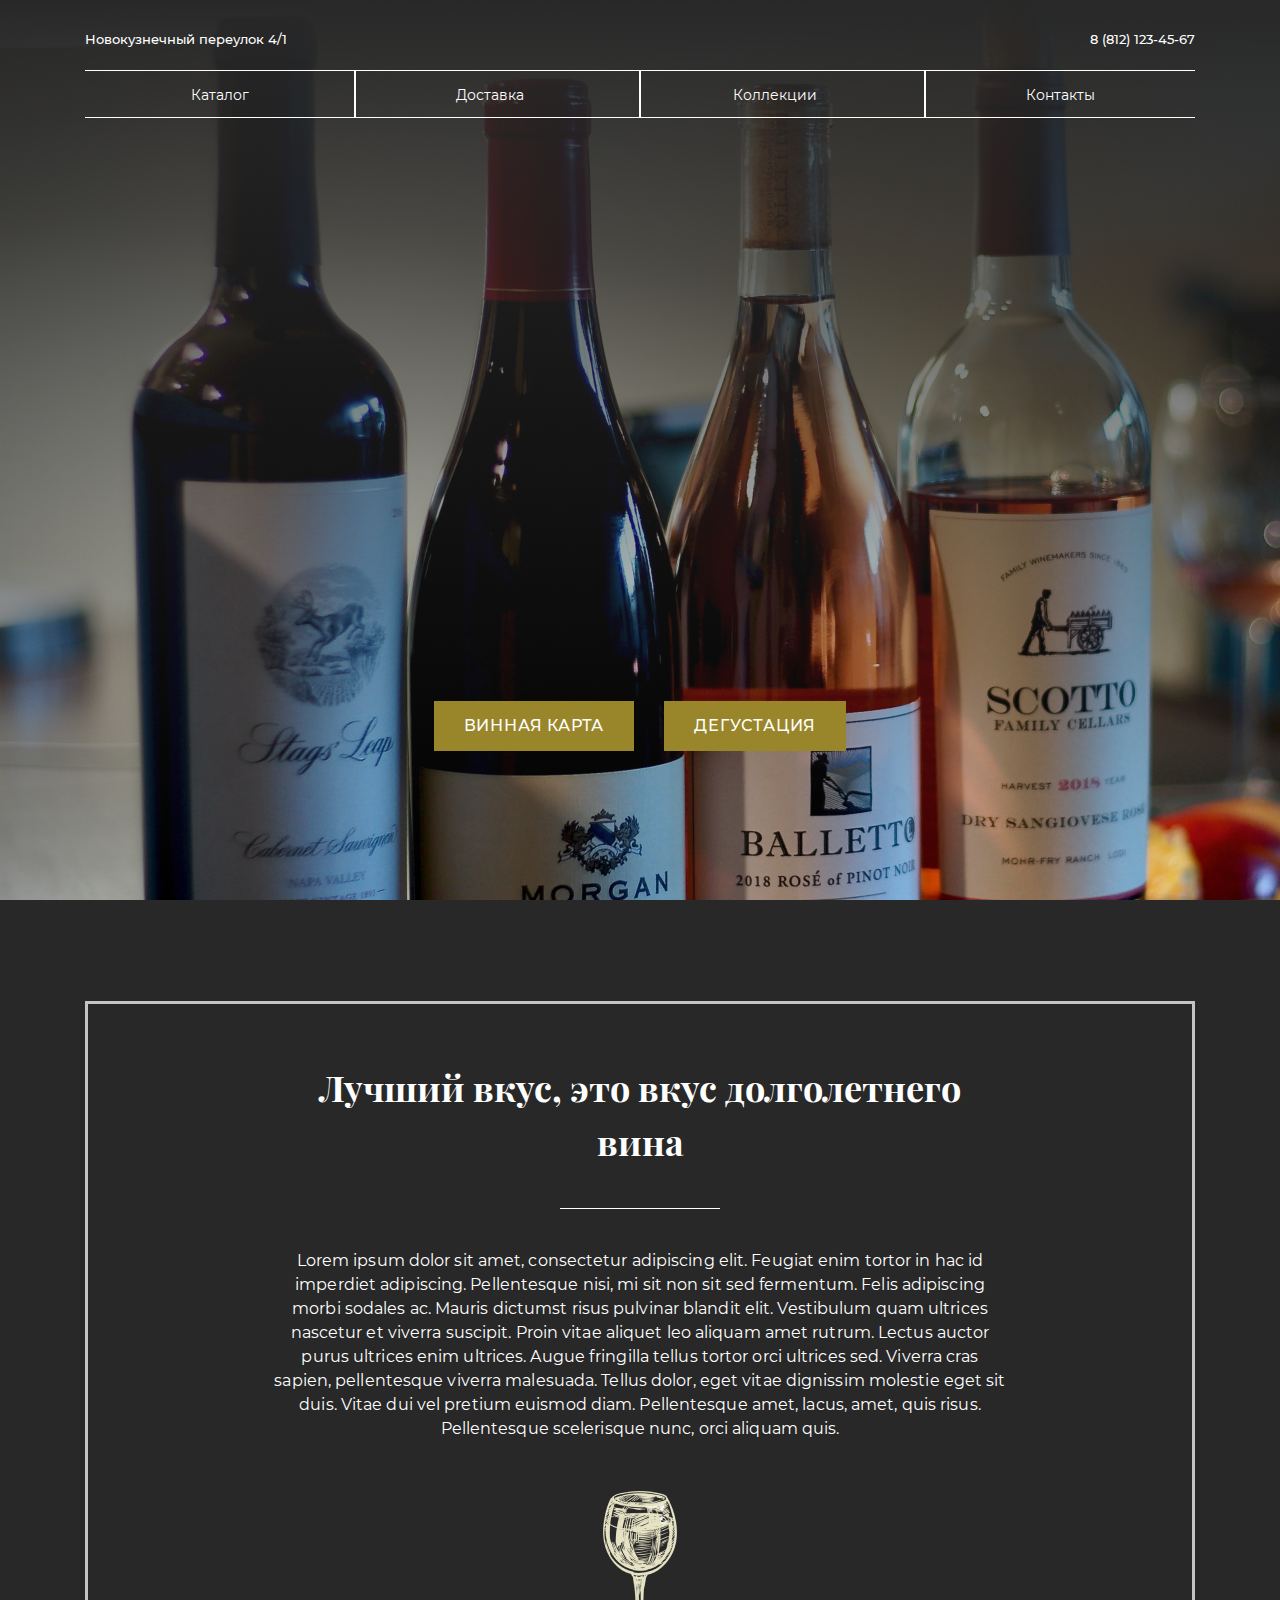
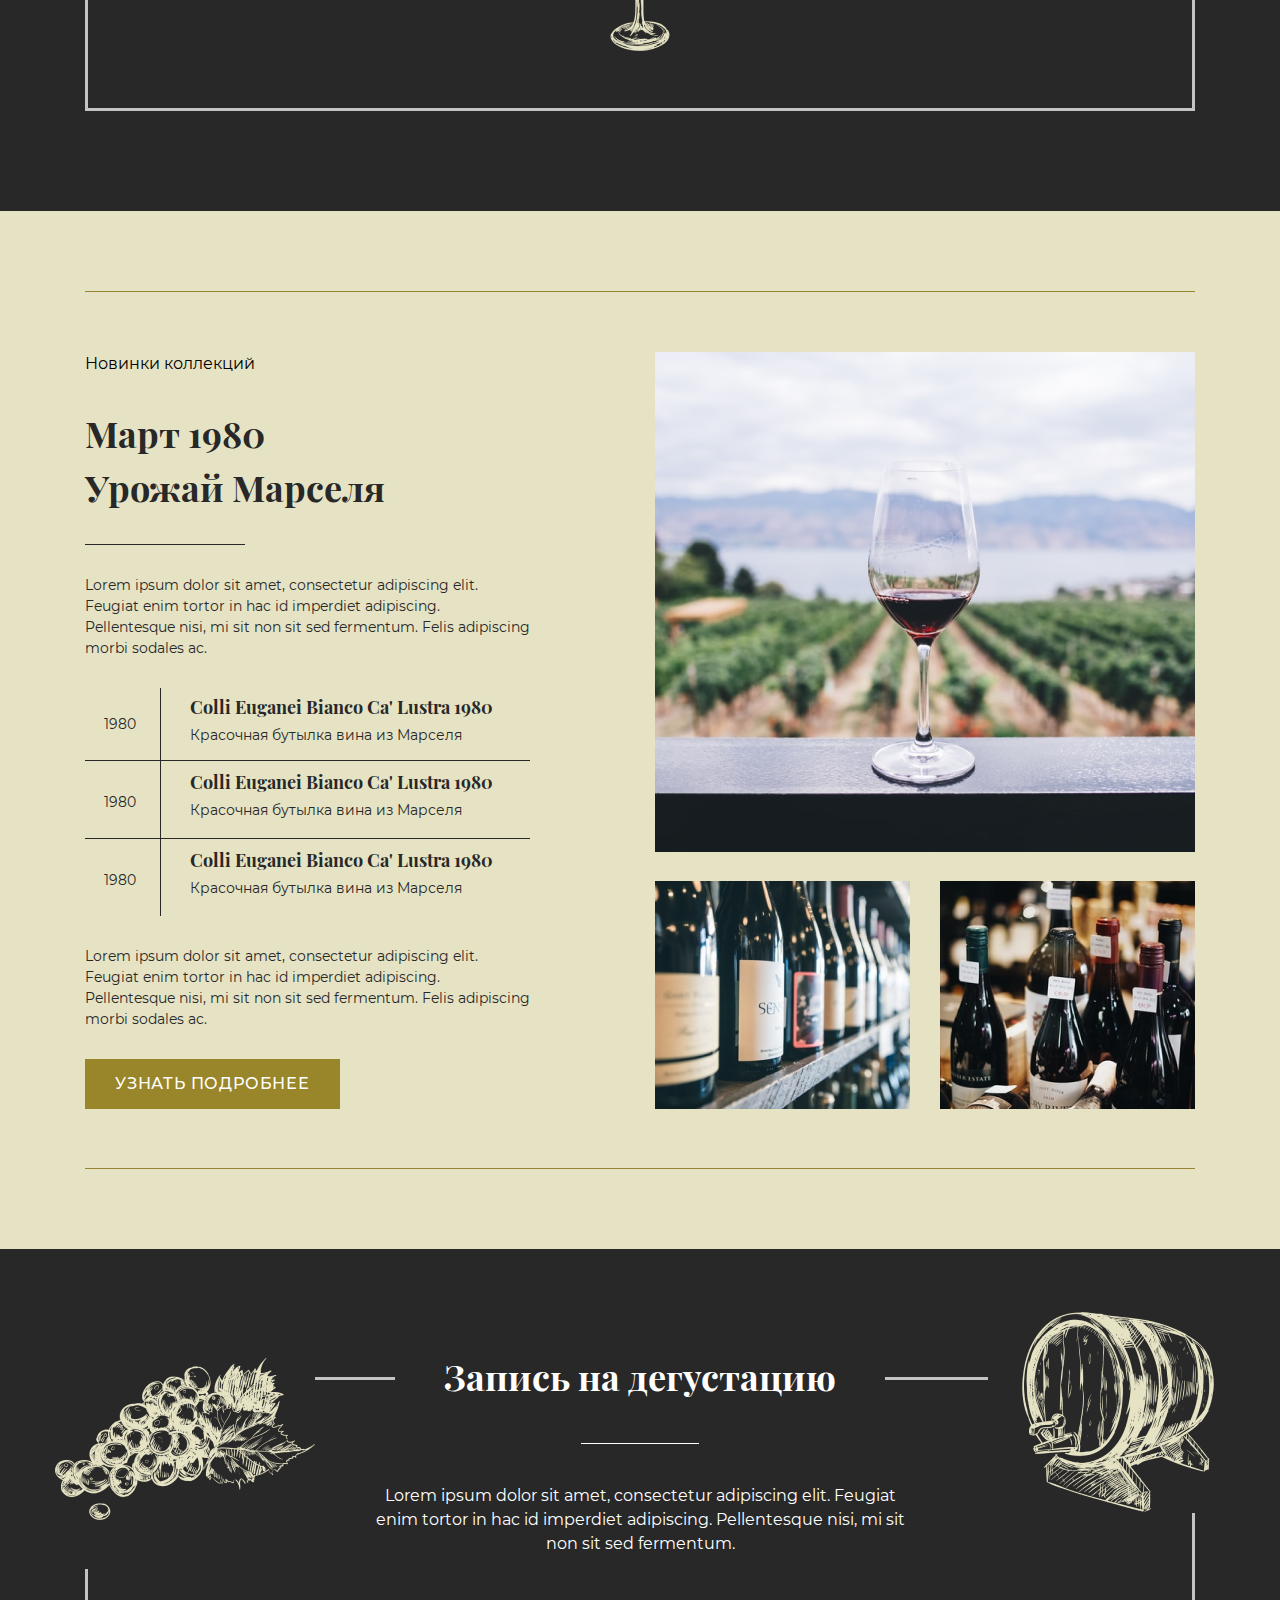
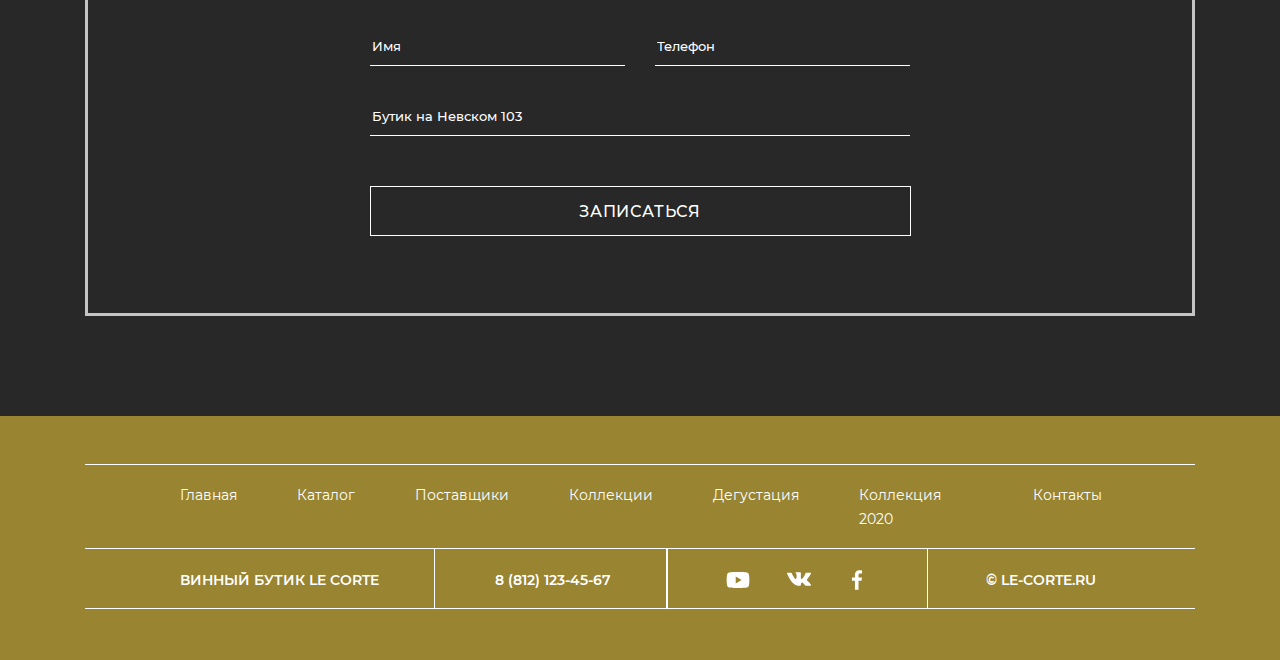
<file: pages/index.html>
<!DOCTYPE html>
	<html>

	<head>
		<!--[if IE 6]>		<html id="section-reco_main" class="nojs ie6 ieb7 ieb8 ieb9 ieb10 split1 nosplit5 platform-PC platform-notouch"><![endif]-->
		<!--[if IE 7]>		<html id="section-reco_main" class="nojs iea6 ie7 ieb8 ieb9 ieb10 split1 nosplit5 platform-PC platform-notouch"><![endif]-->
		<!--[if IE 8]>		<html id="section-reco_main" class="nojs iea6 iea7 ie8 ieb9 ieb10 split1 nosplit5 platform-PC platform-notouch"><![endif]-->
		<!--[if IE 9]>		<html id="section-reco_main" class="nojs iea6 iea7 iea8 ie9 ieb10 split1 nosplit5 platform-PC platform-notouch"><![endif]-->
		<meta name="viewport" content="width=device-width">
		<meta name="MobileOptimized" content="320" />
		<meta name="HandheldFriendly" content="true" />
		<meta charset="utf-8">
		<meta name="viewport min-width=320px" content="min-width=320, initial-scale=1.0" />
		<link rel="stylesheet" type="text/css" href="./style.css">
		<!--[if lt IE 9]>
		<script src="//cdnjs.cloudflare.com/ajax/libs/html5shiv/r29/html5.min.js"></script>
	<![endif]-->
		<title>index</title>
	</head>

	<body>
		<header>
			<div class="container">
				<div class="header__container">
					<section class="header__top">
						<div class="header__contact">
							<a href="" class="header__contact-link">Новокузнечный переулок 4/1</a>
							<a href="" class="header__contact-link">8 (812) 123-45-67</a>
						</div>
						<nav>
							<ul class="header__items">
								<li class="header__item"><a href="#">Каталог</a></li>
								<li class="header__item"><a href="#">Доставка</a></li>
								<li class="header__item"><a href="#">Коллекции</a></li>
								<li class="header__item"><a href="#">Контакты</a></li>
							</ul>
						</nav>
					</section>
					<section class="header__buttons">
						<a href="#" class="g-btn-link">винная карта</a>
						<a href="#" class="g-btn-link">дегустация</a>
					</section>
				</div>
			</div>
		</header>
		<div class="best-taste">
			<div class="container best-taste__container">
				<div class="best-taste__wrap">
					<h2 class="best-taste__title">Лучший вкус, это вкус долголетнего вина</h2>
					<div class="best-taste__line"></div>
					<p class="best-taste__text">
						Lorem ipsum dolor sit amet, consectetur adipiscing elit. Feugiat enim tortor in hac id imperdiet adipiscing. Pellentesque nisi, mi sit non sit sed fermentum. Felis adipiscing morbi sodales ac. Mauris dictumst risus pulvinar blandit elit. Vestibulum quam ultrices nascetur et viverra suscipit. Proin vitae aliquet leo aliquam amet rutrum. Lectus auctor purus ultrices enim ultrices. Augue fringilla tellus tortor orci ultrices sed. Viverra cras sapien, pellentesque viverra malesuada. Tellus dolor, eget vitae dignissim molestie eget sit duis. Vitae dui vel pretium euismod diam. Pellentesque amet, lacus, amet, quis risus. Pellentesque scelerisque nunc, orci aliquam quis.
					</p>
					<div class="best-taste__img">
						<img src="img/glass-icon.png" alt="">
					</div>
				</div>
			</div>
		</div>
		<div class="new">
			<div class="container new__container">
				<div class="new__wrap">
					<section class="new__content">
						<p class="new__collection">Новинки коллекций</p>
						<h2 class="new__title">Март 1980 <br> Урожай Марселя</h2>
						<div class="new__line"></div>
						<p class="new__text">
							Lorem ipsum dolor sit amet, consectetur adipiscing elit. Feugiat enim tortor in hac id imperdiet adipiscing. Pellentesque nisi, mi sit non sit sed fermentum. Felis adipiscing morbi sodales ac.
						</p>
						<table class="new__table">
							<tr class="new__row-table">
								<td class="new__table-num">1980</td>
								<td class="new__table-info">
									<a href="#">Colli Euganei Bianco Ca' Lustra 1980</a>
									<p>Красочная бутылка вина из Марселя</p>
								</td>
							</tr>
							<tr class="new__row-table">
								<td class="new__table-num">1980</td>
								<td class="new__table-info">
									<a href="#">Colli Euganei Bianco Ca' Lustra 1980</a>
									<p>Красочная бутылка вина из Марселя</p>
								</td>
							</tr>
							<tr class="new__row-table">
								<td class="new__table-num">1980</td>
								<td class="new__table-info">
									<a href="#">Colli Euganei Bianco Ca' Lustra 1980</a>
									<p>Красочная бутылка вина из Марселя</p>
								</td>
							</tr>
						</table>
						<p class="new__text">
							Lorem ipsum dolor sit amet, consectetur adipiscing elit. Feugiat enim tortor in hac id imperdiet adipiscing. Pellentesque nisi, mi sit non sit sed fermentum. Felis adipiscing morbi sodales ac.
						</p>
						<a href="#" class="g-btn-link">узнать подробнее</a>
					</section>
					<section class="new__pictures">
						<div class="new__img"><img src="img/glass.png" alt=""></div>
						<div class="new__group-picture">
							<div class="new__group-img"><img src="img/wine1.png" alt=""></div>
							<div class="new__group-img"><img src="img/wine2.png" alt=""></div>
						</div>
					</section>
				</div>
			</div>
		</div>
		<div class="record">
			<div class="container record__container">
				<div class="record__wrap">
					<div class="record__grape-img">
						<img src="img/grape.png">
					</div>
					<div class="record__barrel">
						<img src="img/barrel.png">
					</div>
					<h2 class="record__title">Запись на дегустацию</h2>
					<div class="record__line"></div>
					<p class="record__text">
						Lorem ipsum dolor sit amet, consectetur adipiscing elit. Feugiat enim tortor in hac id imperdiet adipiscing. Pellentesque nisi, mi sit<br>non sit sed fermentum.
					</p>
					<form action="" class="record__form">
						<div class="record__input-group">
							<input type="text" class="record__input-text" placeholder="Имя">
							<input type="text" class="record__input-text" placeholder="Телефон">
						</div>
						<input type="text" class="record__input-location" placeholder="Бутик на Невском 103">
						<button class="record__btn">записаться</button>
					</form>
				</div>
			</div>
		</div>

		<footer>
			<div class="container footer__container">
				<section class="footer__wrap">
					<nav class="footer__menu">
						<ul class="footer__items">
							<li class="footer__item"><a href="#">Главная</a></li>
							<li class="footer__item"><a href="#">Каталог</a></li>
							<li class="footer__item"><a href="#">Поставщики</a></li>
							<li class="footer__item"><a href="#">Коллекции</a></li>
							<li class="footer__item"><a href="#">Дегустация</a></li>
							<li class="footer__item"><a href="#">Коллекция 2020</a></li>
							<li class="footer__item"><a href="#">Контакты</a></li>
						</ul>
					</nav>
					<div class="footer__info">
						<div class="footer__boutique"><a href="#">винный бутик LE CORTE</a></div>
						<div class="footer__phon"><a href="#">8 (812) 123-45-67</a></div>
						<div class="footer__icon-inner">
							<div class="footer__icon">
								<a href="#"><svg width="26" height="26" viewBox="0 0 26 26" fill="none" xmlns="http://www.w3.org/2000/svg">
<path d="M23.8956 7.52373C23.7662 7.04276 23.5126 6.60423 23.1604 6.25203C22.8082 5.89983 22.3697 5.64631 21.8888 5.51685C20.1175 5.03748 13 5.03748 13 5.03748C13 5.03748 5.8825 5.03748 4.11125 5.51685C3.63028 5.64631 3.19175 5.89983 2.83955 6.25203C2.48735 6.60423 2.23384 7.04276 2.10438 7.52373C1.77364 9.33013 1.61315 11.1636 1.625 13C1.61315 14.8364 1.77364 16.6698 2.10438 18.4762C2.23384 18.9572 2.48735 19.3957 2.83955 19.7479C3.19175 20.1001 3.63028 20.3536 4.11125 20.4831C5.8825 20.9625 13 20.9625 13 20.9625C13 20.9625 20.1175 20.9625 21.8888 20.4831C22.3697 20.3536 22.8082 20.1001 23.1604 19.7479C23.5126 19.3957 23.7662 18.9572 23.8956 18.4762C24.2264 16.6698 24.3869 14.8364 24.375 13C24.3869 11.1636 24.2264 9.33013 23.8956 7.52373ZM10.725 16.4125V9.58747L16.6319 13L10.725 16.4125Z" fill="white"/>
</svg>
</a>
							</div>
							<div class="footer__icon">
								<a href="#"><svg width="24" height="24" viewBox="0 0 24 24" fill="none" xmlns="http://www.w3.org/2000/svg">
<g clip-path="url(#clip0)">
<path fill-rule="evenodd" clip-rule="evenodd" d="M21.3624 14.7575C21.3624 14.7575 23.3028 16.6739 23.7828 17.5607C23.7922 17.5735 23.7994 17.5877 23.8044 17.6027C24 17.9303 24.048 18.1871 23.952 18.3767C23.79 18.6899 23.2416 18.8471 23.0556 18.8603H19.626C19.3872 18.8603 18.8904 18.7979 18.2856 18.3803C17.8236 18.0575 17.364 17.5259 16.9188 17.0063C16.254 16.2347 15.6792 15.5651 15.0972 15.5651C15.0237 15.565 14.9507 15.5771 14.8812 15.6011C14.4408 15.7403 13.8816 16.3679 13.8816 18.0395C13.8816 18.5627 13.4688 18.8603 13.1796 18.8603H11.6088C11.0736 18.8603 8.28722 18.6731 5.81642 16.0679C2.78882 12.8783 0.0696165 6.47993 0.0432165 6.42353C-0.125984 6.00953 0.229217 5.78393 0.613217 5.78393H4.07642C4.54082 5.78393 4.69202 6.06473 4.79762 6.31673C4.92002 6.60593 5.37362 7.76273 6.11762 9.06233C7.32242 11.1767 8.06282 12.0371 8.65442 12.0371C8.76556 12.0375 8.87483 12.0085 8.97122 11.9531C9.74402 11.5283 9.60002 8.76833 9.56402 8.19953C9.56402 8.08913 9.56282 6.96713 9.16682 6.42473C8.88362 6.03593 8.40122 5.88473 8.10962 5.82953C8.18762 5.71673 8.35322 5.54393 8.56562 5.44193C9.09482 5.17793 10.0512 5.13953 11.0004 5.13953H11.5272C12.5568 5.15393 12.8232 5.21993 13.1976 5.31473C13.9512 5.49473 13.9656 5.98313 13.8996 7.64633C13.8804 8.12153 13.86 8.65673 13.86 9.28673C13.86 9.42113 13.854 9.57113 13.854 9.72353C13.8312 10.5767 13.8012 11.5379 14.4036 11.9327C14.4817 11.9814 14.572 12.0072 14.664 12.0071C14.8728 12.0071 15.498 12.0071 17.1936 9.09713C17.9376 7.81193 18.5136 6.29633 18.5532 6.18233C18.5868 6.11873 18.6876 5.93993 18.81 5.86793C18.8971 5.8216 18.9946 5.79846 19.0932 5.80073H23.1672C23.6112 5.80073 23.9124 5.86793 23.9712 6.03593C24.0696 6.30833 23.952 7.13993 22.092 9.65513C21.7788 10.0739 21.504 10.4363 21.2628 10.7531C19.5768 12.9659 19.5768 13.0775 21.3624 14.7575Z" fill="white"/>
</g>
<defs>
<clipPath id="clip0">
<rect width="24" height="24" fill="white"/>
</clipPath>
</defs>
</svg>
</a>
							</div>
							<div class="footer__icon">
								<a href="#"><svg width="26" height="26" viewBox="0 0 26 26" fill="none" xmlns="http://www.w3.org/2000/svg">
<path d="M14.5134 22.7467V13.8677H17.5088L17.9541 10.3913H14.5134V8.17694C14.5134 7.17377 14.7929 6.48694 16.2327 6.48694H18.057V3.38752C17.1694 3.2924 16.2771 3.24646 15.3844 3.24994C12.7367 3.24994 10.9189 4.86627 10.9189 7.83352V10.3848H7.94299V13.8612H10.9254V22.7467H14.5134Z" fill="white"/>
</svg>
</a>
							</div>
						</div>
						<div class="footer__link-site">
							<a href="#">© le-corte.ru</a>
						</div>
					</div>
				</section>
			</div>
		</footer>
		<script type="text/javascript" src="./main.min.js" defer="" async=""></script>
	</body>

	</html>
</file>
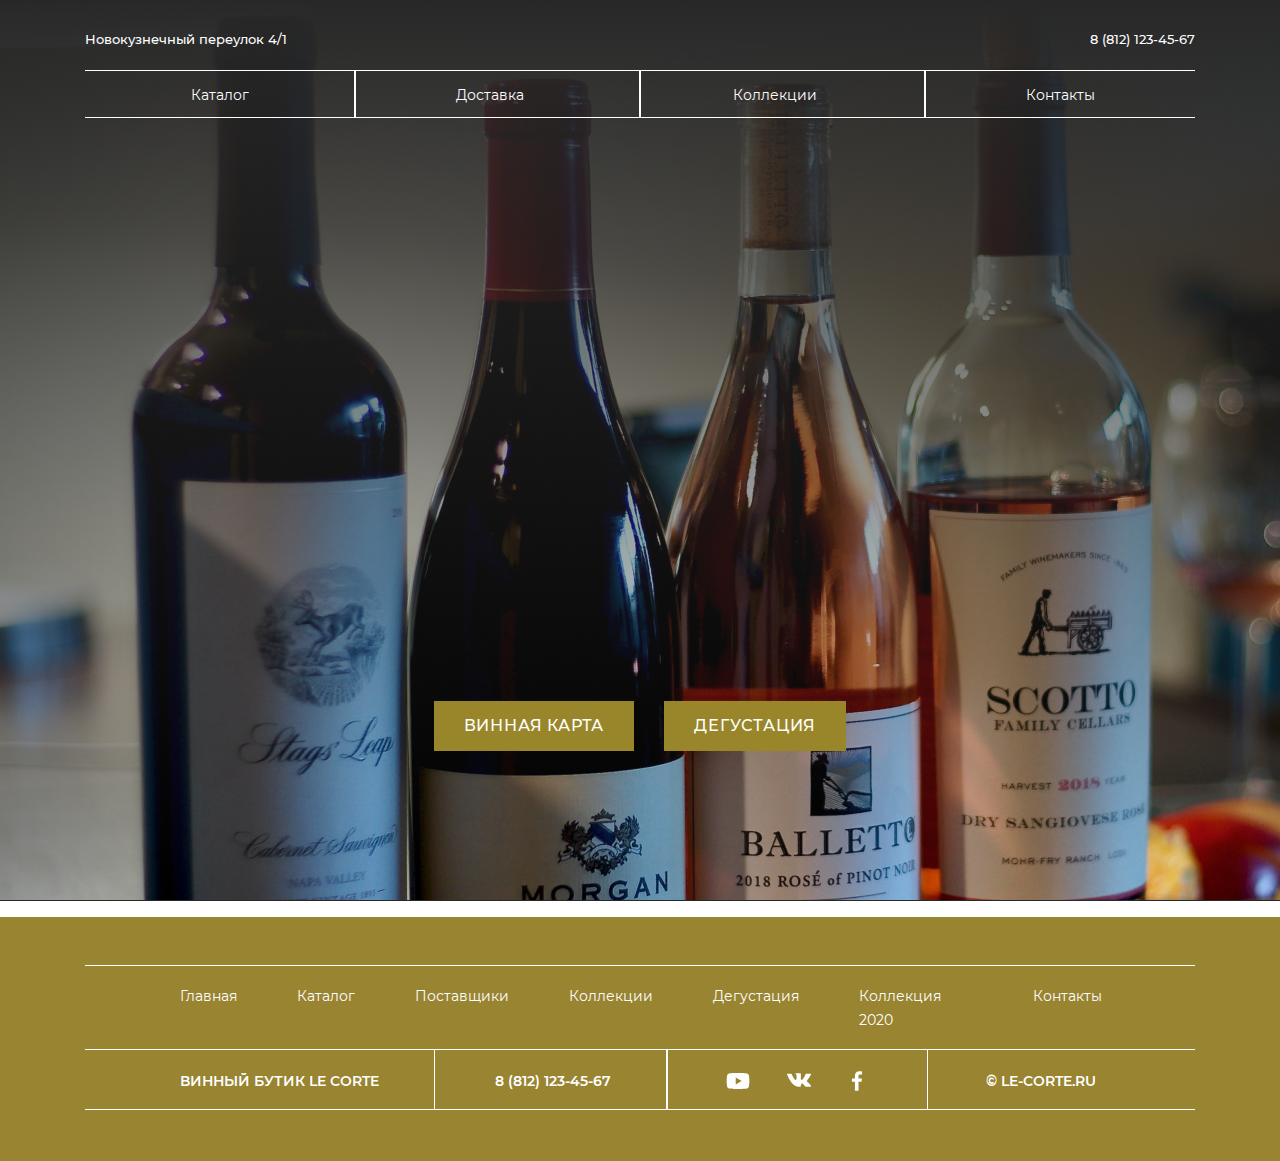
<file: pages/pages.html>
<!DOCTYPE html>
	<html>

	<head>
		<!--[if IE 6]>		<html id="section-reco_main" class="nojs ie6 ieb7 ieb8 ieb9 ieb10 split1 nosplit5 platform-PC platform-notouch"><![endif]-->
		<!--[if IE 7]>		<html id="section-reco_main" class="nojs iea6 ie7 ieb8 ieb9 ieb10 split1 nosplit5 platform-PC platform-notouch"><![endif]-->
		<!--[if IE 8]>		<html id="section-reco_main" class="nojs iea6 iea7 ie8 ieb9 ieb10 split1 nosplit5 platform-PC platform-notouch"><![endif]-->
		<!--[if IE 9]>		<html id="section-reco_main" class="nojs iea6 iea7 iea8 ie9 ieb10 split1 nosplit5 platform-PC platform-notouch"><![endif]-->
		<meta name="viewport" content="width=device-width">
		<meta name="MobileOptimized" content="320" />
		<meta name="HandheldFriendly" content="true" />
		<meta charset="utf-8">
		<meta name="viewport min-width=320px" content="min-width=320, initial-scale=1.0" />
		<link rel="stylesheet" type="text/css" href="./style.css">
		<!--[if lt IE 9]>
		<script src="//cdnjs.cloudflare.com/ajax/libs/html5shiv/r29/html5.min.js"></script>
	<![endif]-->
		<title>index</title>
	</head>

	<body>
		<header>
			<div class="container">
				<div class="header__container">
					<section class="header__top">
						<div class="header__contact">
							<a href="" class="header__contact-link">Новокузнечный переулок 4/1</a>
							<a href="" class="header__contact-link">8 (812) 123-45-67</a>
						</div>
						<nav>
							<ul class="header__items">
								<li class="header__item"><a href="#">Каталог</a></li>
								<li class="header__item"><a href="#">Доставка</a></li>
								<li class="header__item"><a href="#">Коллекции</a></li>
								<li class="header__item"><a href="#">Контакты</a></li>
							</ul>
						</nav>
					</section>
					<section class="header__buttons">
						<a href="#" class="g-btn-link">винная карта</a>
						<a href="#" class="g-btn-link">дегустация</a>
					</section>
				</div>
			</div>
		</header>
		<ol>
		</ol>


		<footer>
			<div class="container footer__container">
				<section class="footer__wrap">
					<nav class="footer__menu">
						<ul class="footer__items">
							<li class="footer__item"><a href="#">Главная</a></li>
							<li class="footer__item"><a href="#">Каталог</a></li>
							<li class="footer__item"><a href="#">Поставщики</a></li>
							<li class="footer__item"><a href="#">Коллекции</a></li>
							<li class="footer__item"><a href="#">Дегустация</a></li>
							<li class="footer__item"><a href="#">Коллекция 2020</a></li>
							<li class="footer__item"><a href="#">Контакты</a></li>
						</ul>
					</nav>
					<div class="footer__info">
						<div class="footer__boutique"><a href="#">винный бутик LE CORTE</a></div>
						<div class="footer__phon"><a href="#">8 (812) 123-45-67</a></div>
						<div class="footer__icon-inner">
							<div class="footer__icon">
								<a href="#"><svg width="26" height="26" viewBox="0 0 26 26" fill="none" xmlns="http://www.w3.org/2000/svg">
<path d="M23.8956 7.52373C23.7662 7.04276 23.5126 6.60423 23.1604 6.25203C22.8082 5.89983 22.3697 5.64631 21.8888 5.51685C20.1175 5.03748 13 5.03748 13 5.03748C13 5.03748 5.8825 5.03748 4.11125 5.51685C3.63028 5.64631 3.19175 5.89983 2.83955 6.25203C2.48735 6.60423 2.23384 7.04276 2.10438 7.52373C1.77364 9.33013 1.61315 11.1636 1.625 13C1.61315 14.8364 1.77364 16.6698 2.10438 18.4762C2.23384 18.9572 2.48735 19.3957 2.83955 19.7479C3.19175 20.1001 3.63028 20.3536 4.11125 20.4831C5.8825 20.9625 13 20.9625 13 20.9625C13 20.9625 20.1175 20.9625 21.8888 20.4831C22.3697 20.3536 22.8082 20.1001 23.1604 19.7479C23.5126 19.3957 23.7662 18.9572 23.8956 18.4762C24.2264 16.6698 24.3869 14.8364 24.375 13C24.3869 11.1636 24.2264 9.33013 23.8956 7.52373ZM10.725 16.4125V9.58747L16.6319 13L10.725 16.4125Z" fill="white"/>
</svg>
</a>
							</div>
							<div class="footer__icon">
								<a href="#"><svg width="24" height="24" viewBox="0 0 24 24" fill="none" xmlns="http://www.w3.org/2000/svg">
<g clip-path="url(#clip0)">
<path fill-rule="evenodd" clip-rule="evenodd" d="M21.3624 14.7575C21.3624 14.7575 23.3028 16.6739 23.7828 17.5607C23.7922 17.5735 23.7994 17.5877 23.8044 17.6027C24 17.9303 24.048 18.1871 23.952 18.3767C23.79 18.6899 23.2416 18.8471 23.0556 18.8603H19.626C19.3872 18.8603 18.8904 18.7979 18.2856 18.3803C17.8236 18.0575 17.364 17.5259 16.9188 17.0063C16.254 16.2347 15.6792 15.5651 15.0972 15.5651C15.0237 15.565 14.9507 15.5771 14.8812 15.6011C14.4408 15.7403 13.8816 16.3679 13.8816 18.0395C13.8816 18.5627 13.4688 18.8603 13.1796 18.8603H11.6088C11.0736 18.8603 8.28722 18.6731 5.81642 16.0679C2.78882 12.8783 0.0696165 6.47993 0.0432165 6.42353C-0.125984 6.00953 0.229217 5.78393 0.613217 5.78393H4.07642C4.54082 5.78393 4.69202 6.06473 4.79762 6.31673C4.92002 6.60593 5.37362 7.76273 6.11762 9.06233C7.32242 11.1767 8.06282 12.0371 8.65442 12.0371C8.76556 12.0375 8.87483 12.0085 8.97122 11.9531C9.74402 11.5283 9.60002 8.76833 9.56402 8.19953C9.56402 8.08913 9.56282 6.96713 9.16682 6.42473C8.88362 6.03593 8.40122 5.88473 8.10962 5.82953C8.18762 5.71673 8.35322 5.54393 8.56562 5.44193C9.09482 5.17793 10.0512 5.13953 11.0004 5.13953H11.5272C12.5568 5.15393 12.8232 5.21993 13.1976 5.31473C13.9512 5.49473 13.9656 5.98313 13.8996 7.64633C13.8804 8.12153 13.86 8.65673 13.86 9.28673C13.86 9.42113 13.854 9.57113 13.854 9.72353C13.8312 10.5767 13.8012 11.5379 14.4036 11.9327C14.4817 11.9814 14.572 12.0072 14.664 12.0071C14.8728 12.0071 15.498 12.0071 17.1936 9.09713C17.9376 7.81193 18.5136 6.29633 18.5532 6.18233C18.5868 6.11873 18.6876 5.93993 18.81 5.86793C18.8971 5.8216 18.9946 5.79846 19.0932 5.80073H23.1672C23.6112 5.80073 23.9124 5.86793 23.9712 6.03593C24.0696 6.30833 23.952 7.13993 22.092 9.65513C21.7788 10.0739 21.504 10.4363 21.2628 10.7531C19.5768 12.9659 19.5768 13.0775 21.3624 14.7575Z" fill="white"/>
</g>
<defs>
<clipPath id="clip0">
<rect width="24" height="24" fill="white"/>
</clipPath>
</defs>
</svg>
</a>
							</div>
							<div class="footer__icon">
								<a href="#"><svg width="26" height="26" viewBox="0 0 26 26" fill="none" xmlns="http://www.w3.org/2000/svg">
<path d="M14.5134 22.7467V13.8677H17.5088L17.9541 10.3913H14.5134V8.17694C14.5134 7.17377 14.7929 6.48694 16.2327 6.48694H18.057V3.38752C17.1694 3.2924 16.2771 3.24646 15.3844 3.24994C12.7367 3.24994 10.9189 4.86627 10.9189 7.83352V10.3848H7.94299V13.8612H10.9254V22.7467H14.5134Z" fill="white"/>
</svg>
</a>
							</div>
						</div>
						<div class="footer__link-site">
							<a href="#">© le-corte.ru</a>
						</div>
					</div>
				</section>
			</div>
		</footer>
		<script type="text/javascript" src="./main.min.js" defer="" async=""></script>
	</body>

	</html>
</file>
<file: pages/style.css>
@charset "UTF-8";

/* mixins */

/* Mixins:
   ========================================================================== */

/* Fonts Helpers:
	 Read more: https://github.com/vedees/webpack-template/blob/master/README.md#add-fonts
	 ========================================================================== */

/*
	By default template support only modern format fonts
	Without svg. Only: .woff, .woffs
	if ypu need svg comments lines bellow and uncomments "Fonts helper all format fonts"

	Usage:
	  1. Put your font to `src/assets/fonts/FOLDERNAME/FONTNAME`
		FOLLOW: Files Required
		Example: .woff, .woffs formats
	  2. Go to fonts.scss
	  3. Use mixon
		Example: @include font-face("OpenSans", "../fonts/OpenSans/opensans");

	  Required parameters: @family, @family
	  Minor parameters: @weight, @style, @pipeline

	  Example Base:
		@include font-face("OpenSans", "../fonts/OpenSans/opensans");
	  Example Situation:
		@include font-face("OpenSans", "../fonts/OpenSans/opensansItalic", 400, italic);
  */

/* base */

@font-face {
  font-family: 'Roboto-mono';
  src: url("./fonts/Roboto_mono/Light/RobotoMono-Light.eot");
  src: url("./fonts/Roboto_mono/Light/RobotoMono-Light.eot?#iefix") format("embedded-opentype"), url("./fonts/Roboto_mono/Light/RobotoMono-Light.woff2") format("woff2"), url("./fonts/Roboto_mono/Light/RobotoMono-Light.woff") format("woff"), url("./fonts/Roboto_mono/Light/RobotoMono-Light.svg#RobotoMono-Light") format("svg"), url("./fonts/Roboto_mono/Light/RobotoMono-Light.ttf") format("truetype");
  font-weight: 300;
  font-style: normal;
  font-display: swap;
}

@font-face {
  font-family: 'Roboto-mono';
  src: url("./fonts/Roboto_mono/Bold/RobotoMono-Bold.eot");
  src: url("./fonts/Roboto_mono/Bold/RobotoMono-Bold.eot?#iefix") format("embedded-opentype"), url("./fonts/Roboto_mono/Bold/RobotoMono-Bold.woff2") format("woff2"), url("./fonts/Roboto_mono/Bold/RobotoMono-Bold.woff") format("woff"), url("./fonts/Roboto_mono/Bold/RobotoMono-Bold.svg#RobotoMono-Bold") format("svg"), url("./fonts/Roboto_mono/Bold/RobotoMono-Bold.ttf") format("truetype");
  font-weight: bold;
  font-style: normal;
  font-display: swap;
}

@font-face {
  font-family: 'Roboto-mono';
  src: url("./fonts/Roboto_mono/Thin/RobotoMono-Thin.eot");
  src: url("./fonts/Roboto_mono/Thin/RobotoMono-Thin.eot?#iefix") format("embedded-opentype"), url("./fonts/Roboto_mono/Thin/RobotoMono-Thin.woff2") format("woff2"), url("./fonts/Roboto_mono/Thin/RobotoMono-Thin.woff") format("woff"), url("./fonts/Roboto_mono/Thin/RobotoMono-Thin.svg#RobotoMono-Thin") format("svg"), url("./fonts/Roboto_mono/Thin/RobotoMono-Thin.ttf") format("truetype");
  font-weight: 100;
  font-style: normal;
  font-display: swap;
}

@font-face {
  font-family: 'Roboto-mono';
  src: url("./fonts/Roboto_mono/Medium/RobotoMono-Medium.eot");
  src: url("./fonts/Roboto_mono/Medium/RobotoMono-Medium.eot?#iefix") format("embedded-opentype"), url("./fonts/Roboto_mono/Medium/RobotoMono-Medium.woff2") format("woff2"), url("./fonts/Roboto_mono/Medium/RobotoMono-Medium.woff") format("woff"), url("./fonts/Roboto_mono/Medium/RobotoMono-Medium.svg#RobotoMono-Medium") format("svg"), url("./fonts/Roboto_mono/Medium/RobotoMono-Medium.ttf") format("truetype");
  font-weight: 500;
  font-style: normal;
  font-display: swap;
}

@font-face {
  font-family: 'Roboto-mono';
  src: url("./fonts/Roboto_mono/Regular/RobotoMono-Regular.eot");
  src: url("./fonts/Roboto_mono/Regular/RobotoMono-Regular.eot?#iefix") format("embedded-opentype"), url("./fonts/Roboto_mono/Regular/RobotoMono-Regular.woff2") format("woff2"), url("./fonts/Roboto_mono/Regular/RobotoMono-Regular.woff") format("woff"), url("./fonts/Roboto_mono/Regular/RobotoMono-Regular.svg#RobotoMono-Regular") format("svg"), url("./fonts/Roboto_mono/Regular/RobotoMono-Regular.ttf") format("truetype");
  font-weight: normal;
  font-style: normal;
  font-display: swap;
}

@font-face {
  font-family: 'Playfair Display';
  src: url("./fonts/Playfair_Display/Bold/PlayfairDisplay-Bold.ttf") format("truetype");
  font-weight: bold;
  font-style: normal;
  font-display: swap;
}

@font-face {
  font-family: 'Montserrat';
  src: url("./fonts/Montserrat/Regular/Montserrat-Regular.ttf") format("truetype");
  font-weight: normal;
  font-style: normal;
  font-display: swap;
}

@font-face {
  font-family: 'Montserrat';
  src: url("./fonts/Montserrat/Medium/Montserrat-Medium.ttf") format("truetype");
  font-weight: 500;
  font-style: normal;
  font-display: swap;
}

@font-face {
  font-family: 'Montserrat';
  src: url("./fonts/Montserrat/Semi-Bold/Montserrat-SemiBold.ttf") format("truetype");
  font-weight: 600;
  font-style: normal;
  font-display: swap;
}

@font-face {
  font-family: 'Montserrat';
  src: url("./fonts/Montserrat/Bold/Montserrat-Bold.ttf") format("truetype");
  font-weight: bold;
  font-style: normal;
  font-display: swap;
}

/*  Переменные со шрифтами  */

/*  Переменные с гарнитурами шрифтов  */

/* Настройки оснвоно шрифта */

/* Основные цвета */

/* Разрешения */

/*  сбрасывает браузерное отображение элементов т.к. разные браузеры по разному отображают одно и тоже  */

/*! normalize.css v3.0.3 | MIT License | github.com/necolas/normalize.css */

/**
 * 1. Set default font family to sans-serif.
 * 2. Prevent iOS and IE text size adjust after device orientation change,
 *    without disabling user zoom.
 */

html {
  font-family: sans-serif;
  /* 1 */
  -ms-text-size-adjust: 100%;
  /* 2 */
  -webkit-text-size-adjust: 100%;
  /* 2 */
}

/**
 * Remove default margin.
 */

body {
  margin: 0;
}

/* HTML5 display definitions
   ========================================================================== */

/**
 * Correct `block` display not defined for any HTML5 element in IE 8/9.
 * Correct `block` display not defined for `details` or `summary` in IE 10/11
 * and Firefox.
 * Correct `block` display not defined for `main` in IE 11.
 */

article,
aside,
details,
figcaption,
figure,
footer,
header,
hgroup,
main,
menu,
nav,
section,
summary {
  display: block;
}

/**
 * 1. Correct `inline-block` display not defined in IE 8/9.
 * 2. Normalize vertical alignment of `progress` in Chrome, Firefox, and Opera.
 */

audio,
canvas,
progress,
video {
  display: inline-block;
  /* 1 */
  vertical-align: baseline;
  /* 2 */
}

/**
 * Prevent modern browsers from displaying `audio` without controls.
 * Remove excess height in iOS 5 devices.
 */

audio:not([controls]) {
  display: none;
  height: 0;
}

/**
 * Address `[hidden]` styling not present in IE 8/9/10.
 * Hide the `template` element in IE 8/9/10/11, Safari, and Firefox < 22.
 */

[hidden],
template {
  display: none;
}

/* Links
   ========================================================================== */

/**
 * Remove the gray background color from active links in IE 10.
 */

a {
  background-color: transparent;
}

/**
 * Improve readability of focused elements when they are also in an
 * active/hover state.
 */

a:active,
a:hover {
  outline: 0;
}

/* Text-level semantics
   ========================================================================== */

/**
 * Address styling not present in IE 8/9/10/11, Safari, and Chrome.
 */

abbr[title] {
  border-bottom: 1px dotted;
}

/**
 * Address style set to `bolder` in Firefox 4+, Safari, and Chrome.
 */

b,
strong {
  font-weight: bold;
}

/**
 * Address styling not present in Safari and Chrome.
 */

dfn {
  font-style: italic;
}

/**
 * Address variable `h1` font-size and margin within `section` and `article`
 * contexts in Firefox 4+, Safari, and Chrome.
 */

h1 {
  font-size: 2em;
  margin: 0.67em 0;
}

/**
 * Address styling not present in IE 8/9.
 */

mark {
  background: #ff0;
  color: #000;
}

/**
 * Address inconsistent and variable font size in all browsers.
 */

small {
  font-size: 80%;
}

/**
 * Prevent `sub` and `sup` affecting `line-height` in all browsers.
 */

sub,
sup {
  font-size: 75%;
  line-height: 0;
  position: relative;
  vertical-align: baseline;
}

sup {
  top: -0.5em;
}

sub {
  bottom: -0.25em;
}

/* Embedded content
   ========================================================================== */

/**
 * Remove border when inside `a` element in IE 8/9/10.
 */

img {
  border: 0;
}

/**
 * Correct overflow not hidden in IE 9/10/11.
 */

svg:not(:root) {
  overflow: hidden;
}

/* Grouping content
   ========================================================================== */

/**
 * Address margin not present in IE 8/9 and Safari.
 */

figure {
  margin: 1em 40px;
}

/**
 * Address differences between Firefox and other browsers.
 */

hr {
  -webkit-box-sizing: content-box;
  box-sizing: content-box;
  height: 0;
}

/**
 * Contain overflow in all browsers.
 */

pre {
  overflow: auto;
}

/**
 * Address odd `em`-unit font size rendering in all browsers.
 */

code,
kbd,
pre,
samp {
  font-family: monospace, monospace;
  font-size: 1em;
}

/* Forms
   ========================================================================== */

/**
 * Known limitation: by default, Chrome and Safari on OS X allow very limited
 * styling of `select`, unless a `border` property is set.
 */

/**
 * 1. Correct color not being inherited.
 *    Known issue: affects color of disabled elements.
 * 2. Correct font properties not being inherited.
 * 3. Address margins set differently in Firefox 4+, Safari, and Chrome.
 */

button,
input,
optgroup,
select,
textarea {
  color: inherit;
  /* 1 */
  font: inherit;
  /* 2 */
  margin: 0;
  /* 3 */
}

/**
 * Address `overflow` set to `hidden` in IE 8/9/10/11.
 */

button {
  overflow: visible;
  background-color: transparent;
}

/**
 * Address inconsistent `text-transform` inheritance for `button` and `select`.
 * All other form control elements do not inherit `text-transform` values.
 * Correct `button` style inheritance in Firefox, IE 8/9/10/11, and Opera.
 * Correct `select` style inheritance in Firefox.
 */

button,
select {
  text-transform: none;
}

/**
 * 1. Avoid the WebKit bug in Android 4.0.* where (2) destroys native `audio`
 *    and `video` controls.
 * 2. Correct inability to style clickable `input` types in iOS.
 * 3. Improve usability and consistency of cursor style between image-type
 *    `input` and others.
 */

button,
html input[type="button"],
input[type="reset"],
input[type="submit"] {
  -webkit-appearance: button;
  /* 2 */
  cursor: pointer;
  /* 3 */
  padding: 0;
}

/**
 * Re-set default cursor for disabled elements.
 */

button[disabled],
html input[disabled] {
  cursor: default;
}

/**
 * Remove inner padding and border in Firefox 4+.
 */

button::-moz-focus-inner,
input::-moz-focus-inner {
  border: 0;
  padding: 0;
}

/**
 * Address Firefox 4+ setting `line-height` on `input` using `!important` in
 * the UA stylesheet.
 */

input {
  line-height: normal;
}

/**
 * It's recommended that you don't attempt to style these elements.
 * Firefox's implementation doesn't respect box-sizing, padding, or width.
 *
 * 1. Address box sizing set to `content-box` in IE 8/9/10.
 * 2. Remove excess padding in IE 8/9/10.
 */

input[type="checkbox"],
input[type="radio"] {
  -webkit-box-sizing: border-box;
  box-sizing: border-box;
  /* 1 */
  padding: 0;
  /* 2 */
}

/**
 * Fix the cursor style for Chrome's increment/decrement buttons. For certain
 * `font-size` values of the `input`, it causes the cursor style of the
 * decrement button to change from `default` to `text`.
 */

input[type="number"]::-webkit-inner-spin-button,
input[type="number"]::-webkit-outer-spin-button {
  height: auto;
}

/**
 * 1. Address `appearance` set to `searchfield` in Safari and Chrome.
 * 2. Address `box-sizing` set to `border-box` in Safari and Chrome.
 */

input[type="search"] {
  -webkit-appearance: textfield;
  /* 1 */
  -webkit-box-sizing: content-box;
  box-sizing: content-box;
  /* 2 */
}

/**
 * Remove inner padding and search cancel button in Safari and Chrome on OS X.
 * Safari (but not Chrome) clips the cancel button when the search input has
 * padding (and `textfield` appearance).
 */

input[type="search"]::-webkit-search-cancel-button,
input[type="search"]::-webkit-search-decoration {
  -webkit-appearance: none;
}

/**
 * Define consistent border, margin, and padding.
 */

fieldset {
  border: 1px solid #c0c0c0;
  margin: 0 2px;
  padding: 0.35em 0.625em 0.75em;
}

/**
 * 1. Correct `color` not being inherited in IE 8/9/10/11.
 * 2. Remove padding so people aren't caught out if they zero out fieldsets.
 */

legend {
  border: 0;
  /* 1 */
  padding: 0;
  /* 2 */
}

/**
 * Remove default vertical scrollbar in IE 8/9/10/11.
 */

textarea {
  overflow: auto;
}

/**
 * Don't inherit the `font-weight` (applied by a rule above).
 * NOTE: the default cannot safely be changed in Chrome and Safari on OS X.
 */

optgroup {
  font-weight: bold;
}

/* Tables
   ========================================================================== */

/**
 * Remove most spacing between table cells.
 */

table {
  border-collapse: collapse;
  border-spacing: 0;
}

td,
th {
  padding: 0;
}

/*  Общая типографика для всех страниц. здесь описываются общие свойства для текстовых блоков  */

body {
  font-family: "Roboto-mono", sans-serif;
  font-size: 16px;
  line-height: 1.5;
  min-height: 100vh;
}

ul {
  padding: 0;
  margin: 0;
  list-style-type: none;
}

ul li {
  margin: 0;
  padding: 0;
}

address {
  font-style: normal;
}

h1 {
  font-size: 42px;
  font-weight: 400;
  margin-top: 0;
  margin-bottom: 10px;
  line-height: 24px;
}

h2 {
  font-size: 22px;
  font-weight: 400;
  margin-top: 0;
  margin-bottom: 10px;
  line-height: 24px;
}

h3 {
  font-size: 16px;
  font-weight: 400;
  margin-bottom: 10px;
}

h4 {
  font-size: 15px;
  letter-spacing: 2.4px;
  line-height: 24px;
  margin: 0px 0 8px 0;
}

p {
  margin-top: 10px;
  color: #6a7678;
}

b {
  font-weight: 700;
}

a,
a:hover,
a:active,
a:visited,
a:focus {
  outline: 0;
  text-decoration: none;
}

.container {
  max-width: 1150px;
  width: 100%;
  margin-right: auto;
  margin-left: auto;
  position: relative;
  padding: 0 20px;
}

.pln {
  color: #000;
}

pre.prettyprint {
  padding: 2px;
  border: 1px solid #888;
}

ol.linenums {
  margin-top: 0;
  margin-bottom: 0;
}

li.L0,
li.L1,
li.L2,
li.L3,
li.L5,
li.L6,
li.L7,
li.L8 {
  list-style-type: none;
}

li.L1,
li.L3,
li.L5,
li.L7,
li.L9 {
  background: #eee;
}

/* blocks */

/* Пример подключения*/

header {
  background-image: url("img/header.png");
}

.header__container {
  padding-top: 30px;
  padding-bottom: 150px;
}

.header__top {
  margin-bottom: 583px;
}

.header__contact {
  display: -webkit-box;
  display: -webkit-flex;
  display: -ms-flexbox;
  display: flex;
  margin-bottom: 20px;
}

.header__contact-link {
  display: inline-block;
  font-family: Montserrat;
  font-style: normal;
  font-weight: 500;
  font-size: 13px;
  line-height: 150%;
  color: #fff;
}

.header__contact-link:first-child {
  margin-right: auto;
}

.header__items {
  display: -webkit-box;
  display: -webkit-flex;
  display: -ms-flexbox;
  display: flex;
}

.header__item {
  padding: 11px 0;
  text-align: center;
  border: 1px solid #FFFFFF;
}

.header__item:first-child,
.header__item:last-child {
  -webkit-flex-basis: 270px;
  -ms-flex-preferred-size: 270px;
  flex-basis: 270px;
}

.header__item:first-child {
  border-left: none;
}

.header__item:last-child {
  border-right: none;
}

.header__item:nth-child(2),
.header__item:nth-child(3) {
  -webkit-flex-basis: 285px;
  -ms-flex-preferred-size: 285px;
  flex-basis: 285px;
  padding-right: 16px;
}

.header__item a {
  font-family: Montserrat;
  font-style: normal;
  font-weight: normal;
  font-size: 14px;
  line-height: 0;
  color: #fff;
}

.header__buttons {
  display: -webkit-box;
  display: -webkit-flex;
  display: -ms-flexbox;
  display: flex;
  -webkit-box-pack: center;
  -webkit-justify-content: center;
  -ms-flex-pack: center;
  justify-content: center;
  gap: 30px;
}

.best-taste {
  background-color: #282828;
}

.best-taste__container {
  padding: 100px 20px;
}

.best-taste__wrap {
  padding: 56px 184px 51px;
  border: 3px solid #C4C4C4;
}

.best-taste__title {
  margin-bottom: 40px;
  font-family: Playfair Display;
  font-style: normal;
  font-weight: bold;
  font-size: 36px;
  line-height: 150%;
  text-align: center;
  color: #FFFFFF;
}

.best-taste__line {
  max-width: 160px;
  height: 1px;
  margin: auto;
  margin-bottom: 40px;
  background-color: #fff;
}

.best-taste__text {
  margin: 0;
  margin-bottom: 50px;
  font-family: Montserrat;
  font-style: normal;
  font-weight: normal;
  font-size: 16px;
  text-align: center;
  letter-spacing: 0.1px;
  color: #FFFFFF;
}

.best-taste__img {
  text-align: center;
  margin: auto;
}

.new {
  background-color: #E6E3C4;
}

.new__container {
  padding: 80px 20px;
}

.new__wrap {
  display: -webkit-box;
  display: -webkit-flex;
  display: -ms-flexbox;
  display: flex;
  padding: 60px 0 53px;
  border-top: 1px solid #998431;
  border-bottom: 1px solid #998431;
}

.new__content {
  margin-right: 125px;
}

.new__collection {
  margin: 0;
  margin-bottom: 30px;
  font-family: Montserrat;
  font-style: normal;
  font-weight: normal;
  font-size: 16px;
  line-height: 150%;
  color: #000;
}

.new__title {
  margin: 0;
  margin-bottom: 30px;
  font-family: Playfair Display;
  font-style: normal;
  font-weight: bold;
  font-size: 36px;
  line-height: 150%;
  color: #282828;
}

.new__line {
  height: 1px;
  width: 160px;
  margin-bottom: 30px;
  background-color: #282828;
}

.new__text {
  margin: 0;
  margin-bottom: 29px;
  font-family: Montserrat;
  font-style: normal;
  font-weight: normal;
  font-size: 14px;
  line-height: 150%;
  color: #282828;
}

.new__table {
  margin-bottom: 30px;
}

.new__row-table:not(:last-child) {
  border-bottom: 1px solid #282828;
}

.new__row-table:nth-child(2) .new__table-num,
.new__row-table:last-child .new__table-num {
  padding-top: 31px;
}

.new__table-num {
  padding: 26px 24px 25px 19px;
  font-family: Montserrat;
  font-style: normal;
  font-weight: normal;
  font-size: 14px;
  line-height: 150%;
  color: #282828;
}

.new__table-info {
  padding: 1px 37px 14px 29px;
  border-left: 1px solid #282828;
}

.new__table-info a {
  font-family: Playfair Display;
  font-style: normal;
  font-weight: bold;
  font-size: 18px;
  line-height: 200%;
  color: #282828;
}

.new__table-info p {
  margin: 0;
  font-family: Montserrat;
  font-style: normal;
  font-weight: normal;
  font-size: 14px;
  color: #282828;
}

.new__img {
  margin-bottom: 23px;
}

.new__group-picture {
  display: -webkit-box;
  display: -webkit-flex;
  display: -ms-flexbox;
  display: flex;
  gap: 30px;
}

.g-btn-link {
  display: inline-block;
  height: 50px;
  padding: 0 30px;
  font-family: Montserrat;
  font-style: normal;
  font-weight: 500;
  font-size: 16px;
  line-height: 50px;
  text-align: center;
  letter-spacing: 0.05em;
  text-transform: uppercase;
  background-color: #99862A;
  color: #fff;
}

.record {
  background-color: #282828;
}

.record__container {
  padding: 100px 20px;
}

.record__wrap {
  position: relative;
  padding: 0 285px;
  padding-bottom: 77px;
  border-bottom: 3px solid #C4C4C4;
}

.record__wrap::before {
  content: '';
  position: absolute;
  bottom: 0;
  left: 0;
  height: 344px;
  width: 3px;
  background-color: #C4C4C4;
}

.record__wrap::after {
  content: '';
  position: absolute;
  bottom: 0;
  right: 0;
  height: 400px;
  width: 3px;
  background-color: #C4C4C4;
}

.record__grape-img {
  position: absolute;
  top: -40px;
  left: -30px;
}

.record__barrel {
  position: absolute;
  top: -37px;
  right: -53px;
}

.record__title {
  position: relative;
  margin: 0;
  margin-bottom: 40px;
  font-family: Playfair Display;
  font-style: normal;
  font-weight: bold;
  font-size: 36px;
  line-height: 150%;
  text-align: center;
  color: #fff;
}

.record__title::before {
  content: '';
  position: absolute;
  top: 53%;
  left: -55px;
  width: 80px;
  height: 3px;
  background-color: #C4C4C4;
}

.record__title::after {
  content: '';
  position: absolute;
  top: 53%;
  right: -78px;
  width: 103px;
  height: 3px;
  background-color: #C4C4C4;
}

.record__line {
  margin: auto;
  margin-bottom: 40px;
  width: 118px;
  height: 1px;
  background-color: #fff;
}

.record__text {
  margin: 0;
  margin-bottom: 77px;
  font-family: Montserrat;
  font-style: normal;
  font-weight: normal;
  font-size: 16px;
  line-height: 150%;
  text-align: center;
  color: #FFFFFF;
}

.record__form {
  display: -webkit-box;
  display: -webkit-flex;
  display: -ms-flexbox;
  display: flex;
  -webkit-box-orient: vertical;
  -webkit-box-direction: normal;
  -webkit-flex-direction: column;
  -ms-flex-direction: column;
  flex-direction: column;
  -webkit-box-align: center;
  -webkit-align-items: center;
  -ms-flex-align: center;
  align-items: center;
}

.record__form input::-webkit-input-placeholder {
  font-family: Montserrat;
  font-style: normal;
  font-weight: 500;
  font-size: 13px;
  line-height: 150%;
  color: white;
}

.record__form input::-moz-placeholder {
  font-family: Montserrat;
  font-style: normal;
  font-weight: 500;
  font-size: 13px;
  line-height: 150%;
  color: white;
}

.record__form input::-ms-input-placeholder {
  font-family: Montserrat;
  font-style: normal;
  font-weight: 500;
  font-size: 13px;
  line-height: 150%;
  color: white;
}

.record__form input::placeholder {
  font-family: Montserrat;
  font-style: normal;
  font-weight: 500;
  font-size: 13px;
  line-height: 150%;
  color: white;
}

.record__input-group {
  display: -webkit-box;
  display: -webkit-flex;
  display: -ms-flexbox;
  display: flex;
  -webkit-box-pack: center;
  -webkit-justify-content: center;
  -ms-flex-pack: center;
  justify-content: center;
  gap: 30px;
  width: 100%;
  margin-bottom: 37px;
}

.record__input-text {
  -webkit-flex-basis: 255px;
  -ms-flex-preferred-size: 255px;
  flex-basis: 255px;
  padding-bottom: 10px;
  border: none;
  background-color: transparent;
  border-bottom: 1px solid #fff;
}

.record__input-location {
  width: 540px;
  padding-bottom: 10px;
  margin-bottom: 50px;
  border: none;
  background-color: transparent;
  border-bottom: 1px solid #fff;
}

.record__btn {
  height: 50px;
  padding: 0 208.5px;
  font-family: Montserrat;
  font-style: normal;
  font-weight: 500;
  font-size: 16px;
  line-height: 50px;
  text-align: center;
  letter-spacing: 0.05em;
  text-transform: uppercase;
  color: #FFFFFF;
  border: none;
  border: 1px solid #fff;
}

footer {
  background-color: #998431;
}

.footer__container {
  padding: 48px 20px 51px;
}

.footer__items {
  display: -webkit-box;
  display: -webkit-flex;
  display: -ms-flexbox;
  display: flex;
  gap: 60px;
  padding: 17px 93px 18px 95px;
  border-top: 1px solid #fff;
}

.footer__item a {
  font-family: Montserrat;
  font-style: normal;
  font-weight: normal;
  font-size: 14px;
  line-height: 150%;
  text-align: center;
  color: #FFFFFF;
}

.footer__info {
  display: -webkit-box;
  display: -webkit-flex;
  display: -ms-flexbox;
  display: flex;
  border-top: 1px solid #fff;
  border-bottom: 1px solid #fff;
}

.footer__info a {
  font-family: Montserrat;
  font-style: normal;
  font-weight: 600;
  font-size: 14px;
  line-height: 150%;
  text-align: center;
  text-transform: uppercase;
  color: #FFFFFF;
}

.footer__boutique {
  padding: 18px 55px 9px 95px;
}

.footer__phon {
  padding: 18px 55px 9px 60px;
  border-right: 1px solid #fff;
  border-left: 1px solid #fff;
}

.footer__icon-inner {
  display: -webkit-box;
  display: -webkit-flex;
  display: -ms-flexbox;
  display: flex;
  padding: 18px 57px 9px;
  border-right: 1px solid #fff;
  border-left: 1px solid #fff;
}

.footer__icon-inner .footer__icon:first-child {
  margin-right: 36px;
}

.footer__icon-inner .footer__icon:nth-child(2) {
  margin-right: 33px;
}

.footer__link-site {
  padding: 18px 95px 9px 58px;
}

/* pages */

* {
  -webkit-box-sizing: border-box;
  box-sizing: border-box;
  outline: 0;
}

*:before,
*:after {
  -webkit-box-sizing: border-box;
  box-sizing: border-box;
}

html {
  line-height: 17px;
  font-size: 13px;
  color: #000;
  -webkit-font-smoothing: antialiased;
}

@media screen {
  .str {
    color: #080;
  }

  .kwd {
    color: #008;
  }

  .com {
    color: #800;
  }

  .typ {
    color: #606;
  }

  .lit {
    color: #066;
  }

  .clo,
  .opn,
  .pun {
    color: #660;
  }

  .tag {
    color: #008;
  }

  .atn {
    color: #606;
  }

  .atv {
    color: red;
  }

  .dec,
  .var {
    color: #606;
  }

  .fun {
    color: red;
  }
}

@media print, projection {
  .kwd,
  .tag,
  .typ {
    font-weight: 700;
  }

  .str {
    color: #060;
  }

  .kwd {
    color: #006;
  }

  .com {
    color: #600;
    font-style: italic;
  }

  .typ {
    color: #404;
  }

  .lit {
    color: #044;
  }

  .clo,
  .opn,
  .pun {
    color: #440;
  }

  .tag {
    color: #006;
  }

  .atn {
    color: #404;
  }

  .atv {
    color: red;
  }
}
</file>
